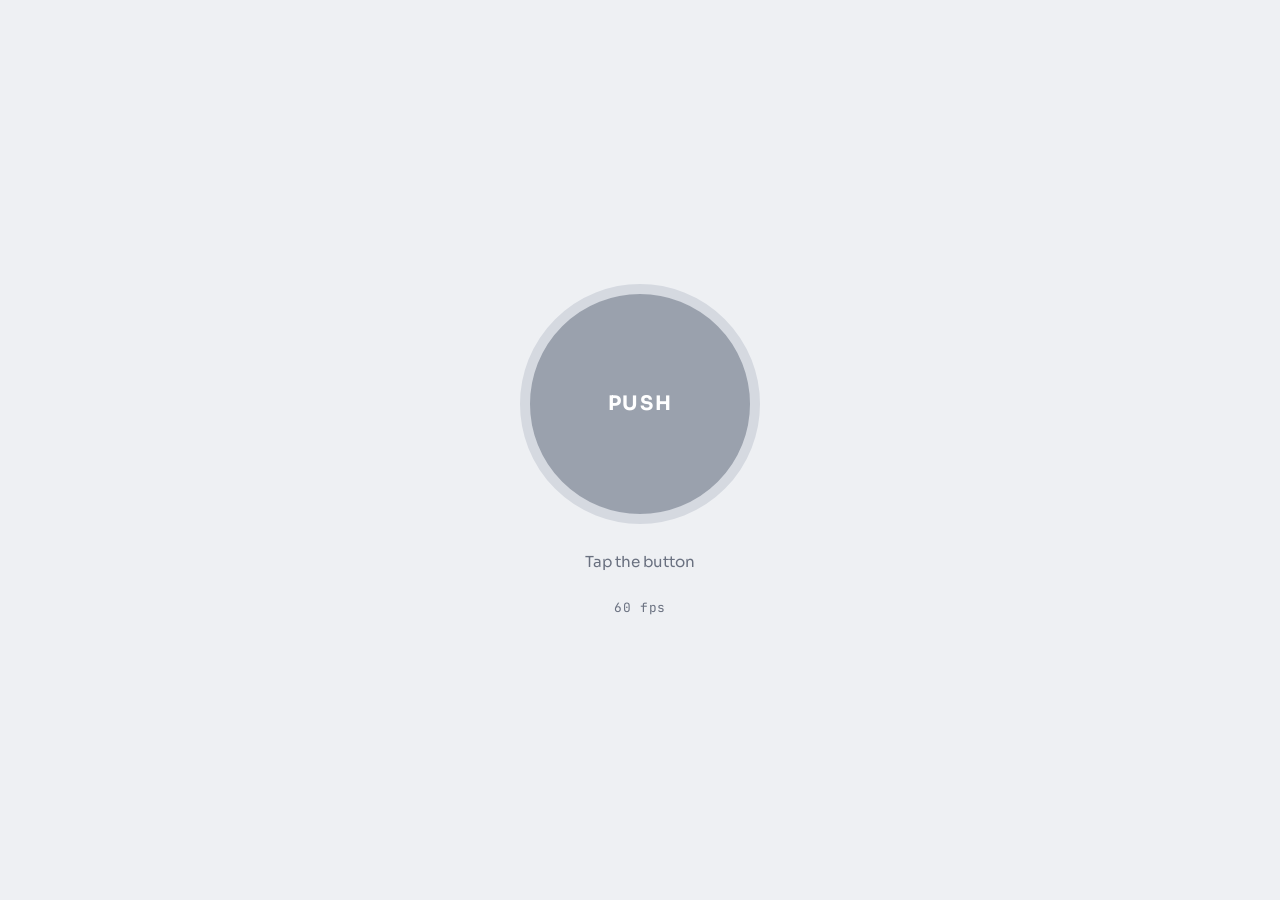
<file: index.html>
<!doctype html>
<html lang="en">
<head>
<meta charset="utf-8">
<meta name="apple-mobile-web-app-capable" content="yes">
<meta name="mobile-web-app-capable" content="yes">
<meta name="apple-mobile-web-app-title" content="Toggle">
<meta name="viewport" content="width=device-width, initial-scale=1, viewport-fit=cover">
<style>body{margin:0}</style>
<title>Green Red Toggle</title>
<link rel="preconnect" href="https://fonts.googleapis.com">
<link rel="stylesheet" href="https://fonts.googleapis.com/css2?family=Sora:wght@500;700&family=JetBrains+Mono:wght@400;500&display=swap">
<style>
  /* Layout: one centered control on a quiet field, live frame readout pinned underneath */
  :root {
    --bg: #eef0f3;
    --fg: #1b1f27;
    --muted: #6a7180;
    --ring: #d5d9e0;
    --idle: #9aa1ad;
    --display: "Sora", system-ui, sans-serif;
    --mono: "JetBrains Mono", ui-monospace, monospace;
  }
  @media (prefers-color-scheme: dark) {
    :root:not([data-theme="light"]) {
      --bg: #12151b; --fg: #e8ebf0; --muted: #8b93a2; --ring: #262b35; --idle: #5b6270;
      color-scheme: dark;
    }
  }
  :root[data-theme="dark"] {
    --bg: #12151b; --fg: #e8ebf0; --muted: #8b93a2; --ring: #262b35; --idle: #5b6270;
    color-scheme: dark;
  }
  html, body { height: 100%; overflow: hidden; overscroll-behavior: none; }
  html { position: fixed; inset: 0; }
  body {
    background: var(--bg);
    color: var(--fg);
    font-family: var(--display);
    display: grid;
    place-items: center;
    padding-block: 24px;
    padding-left: max(16px, env(safe-area-inset-left, 0px));
    padding-right: max(16px, env(safe-area-inset-right, 0px));
    box-sizing: border-box;
    -webkit-tap-highlight-color: transparent;
    position: fixed;
    inset: 0;
    touch-action: none;
    user-select: none;
    -webkit-user-select: none;
  }
  main { display: grid; justify-items: center; gap: 28px; }
  #toggle {
    width: min(64vw, 240px);
    aspect-ratio: 1;
    max-width: 100%;
    border-radius: 50%;
    border: 10px solid var(--ring);
    background: var(--idle);
    color: #fff;
    font: 700 1.25rem/1 var(--display);
    letter-spacing: 0.08em;
    text-transform: uppercase;
    cursor: pointer;
    will-change: background-color, transform, box-shadow;
    touch-action: manipulation;
  }
  #toggle:focus-visible { outline: 3px solid var(--fg); outline-offset: 6px; }
  .label { font-size: 0.95rem; color: var(--muted); }
  .fps {
    font: 400 0.8rem var(--mono);
    color: var(--muted);
    font-variant-numeric: tabular-nums;
    letter-spacing: 0.04em;
  }
</style>
</head>
<body>
<main>
  <button id="toggle" type="button" aria-pressed="false">Push</button>
  <div class="label" id="label">Tap the button</div>
  <div class="fps" id="fps">— fps</div>
</main>

<script>
  const btn = document.getElementById('toggle');
  const label = document.getElementById('label');
  const fpsEl = document.getElementById('fps');
  // Block all page scrolling and the rubber-band bounce
  // On iPhone, cancelling every touch at the start means Safari never begins a scroll,
  // so there is nothing to rubber-band. The button gets its tap from touchstart instead.
  const stop = e => e.preventDefault();
  document.addEventListener('touchstart', e => {
    e.preventDefault();
    if (e.target.closest('#toggle') && e.touches.length === 1) toggle();
  }, { passive: false });
  document.addEventListener('touchmove', stop, { passive: false });
  document.addEventListener('gesturestart', stop, { passive: false });
  document.addEventListener('wheel', e => e.preventDefault(), { passive: false });

  const reduce = matchMedia('(prefers-reduced-motion: reduce)').matches;

  const GREEN = [34, 197, 94];
  const RED = [239, 68, 68];
  const idleColor = () => {
    const c = getComputedStyle(btn).backgroundColor.match(/\d+/g).map(Number);
    return c.slice(0, 3);
  };

  // Animation state, all advanced with real elapsed time so it looks the same at 60, 120 or 240 Hz
  let color = idleColor();
  let target = color.slice();
  let scale = 1, scaleVel = 0;
  let isGreen = null;
  let last = performance.now();
  let frames = 0, fpsTimer = 0;

  function toggle() {
    isGreen = isGreen === null ? true : !isGreen;
    target = isGreen ? GREEN : RED;
    btn.textContent = isGreen ? 'On' : 'Off';
    label.textContent = isGreen ? 'Green' : 'Red';
    btn.setAttribute('aria-pressed', String(isGreen));
    if (!reduce) scaleVel -= 4.5; // quick squash, spring brings it back
    if (reduce) color = target.slice();
  }
  btn.addEventListener('click', toggle); // mouse and keyboard

  function frame(now) {
    const dt = Math.min((now - last) / 1000, 0.05);
    last = now;

    // Exponential color easing: frame-rate independent
    const k = 1 - Math.exp(-dt * 10);
    for (let i = 0; i < 3; i++) color[i] += (target[i] - color[i]) * k;

    // Damped spring for the press bounce
    const stiffness = 320, damping = 18;
    scaleVel += (-(scale - 1) * stiffness - scaleVel * damping) * dt;
    scale += scaleVel * dt;

    const [r, g, b] = color.map(Math.round);
    btn.style.backgroundColor = `rgb(${r},${g},${b})`;
    btn.style.transform = `scale(${scale.toFixed(4)})`;
    btn.style.boxShadow = isGreen === null ? 'none' : `0 12px 48px rgba(${r},${g},${b},0.45)`;

    frames++; fpsTimer += dt;
    if (fpsTimer >= 0.5) {
      fpsEl.textContent = `${Math.round(frames / fpsTimer)} fps`;
      frames = 0; fpsTimer = 0;
    }
    requestAnimationFrame(frame);
  }
  requestAnimationFrame(frame);
</script>
</body>
</html>
</file>
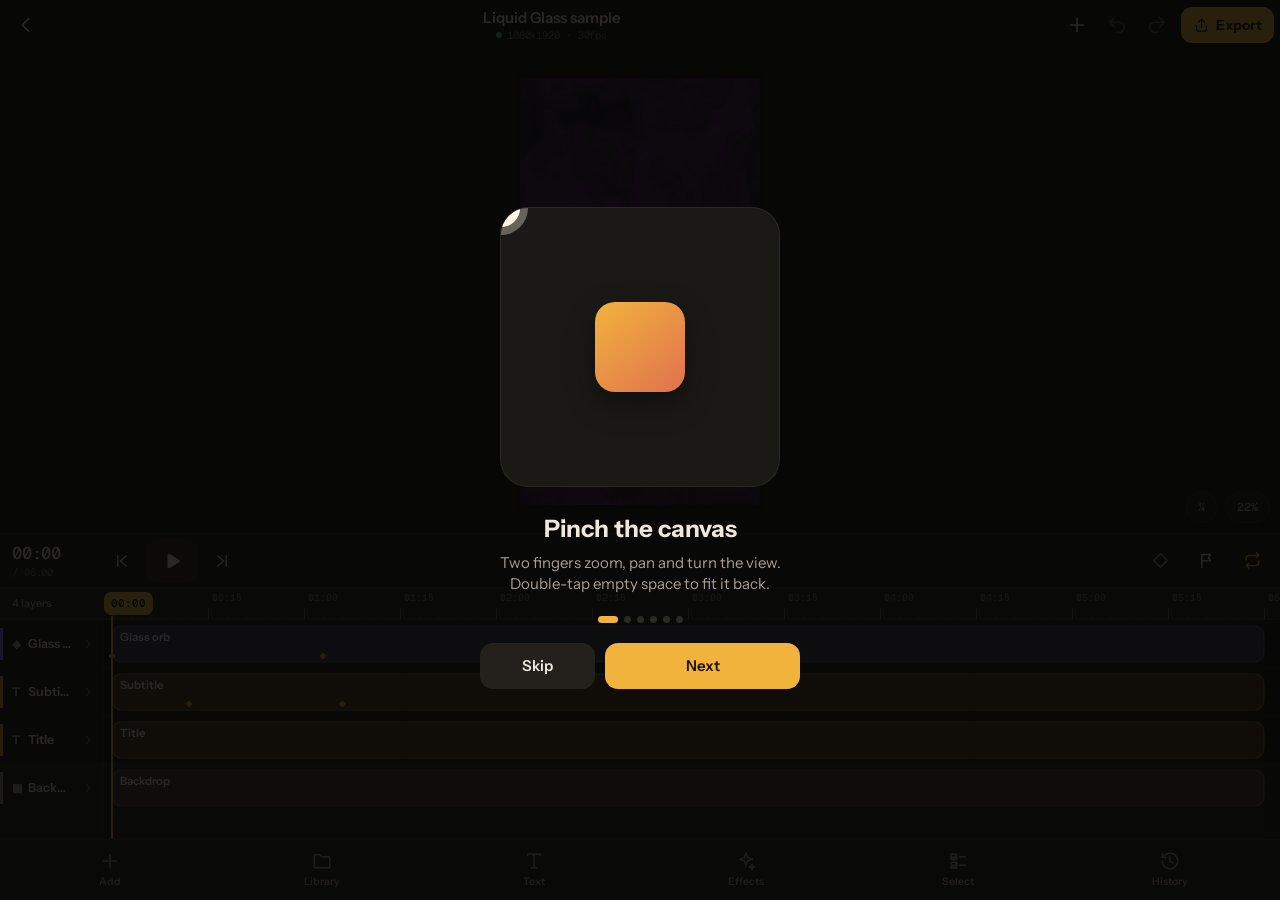
<file: refract/index.html>
<!doctype html>
<html lang="en">
<head>
<meta charset="utf-8">
<meta name="viewport" content="width=device-width,initial-scale=1,viewport-fit=cover,user-scalable=no">
<meta name="theme-color" content="#0b0a09">
<meta name="apple-mobile-web-app-capable" content="yes">
<meta name="apple-mobile-web-app-status-bar-style" content="black-translucent">
<title>Refract Motion</title>
<link rel="preconnect" href="https://fonts.googleapis.com">
<link rel="preconnect" href="https://fonts.gstatic.com" crossorigin>
<link rel="stylesheet" href="https://fonts.googleapis.com/css2?family=Geist+Mono:wght@400;500;600&family=Instrument+Sans:wght@400;500;600;700&family=Instrument+Serif:ital@0;1&display=swap">
  <script type="module" crossorigin src="./assets/index-CW3Tflxe.js"></script>
  <link rel="stylesheet" crossorigin href="./assets/style-BwQVAcIp.css">
<link rel="manifest" href="manifest.webmanifest">
<link rel="apple-touch-icon" href="icon-180.png">
</head>
<body>
<div id="app"></div>
</body>
</html>
</file>
<file: refract/assets/style-BwQVAcIp.css>
:root{--lightningcss-light: ;--lightningcss-dark:initial;color-scheme:dark;--bg:#0b0a09;--panel:#141210;--raised:#1b1916;--control:#24211d;--control-hi:#2e2a25;--line:#ffeed613;--line-strong:#ffeed624;--text:#eee8de;--text-2:#a8a095;--text-3:#6e675e;--accent:#f2b33d;--accent-soft:#f2b33d29;--accent-ink:#1c1406;--danger:#ef6a4c;--ok:#78c48d;--glass:#141210c7;--sheet:#181613f6;--scrim:#05040373;--font-ui:"Instrument Sans", -apple-system, "SF Pro Text", system-ui, sans-serif;--font-num:"Geist Mono", ui-monospace, "SF Mono", Menlo, monospace;--font-display:"Instrument Serif", "Times New Roman", serif;--r-sm:9px;--r-md:14px;--r-lg:22px;--tap:44px;--safe-t:env(safe-area-inset-top,0px);--safe-b:env(safe-area-inset-bottom,0px);--safe-l:env(safe-area-inset-left,0px);--safe-r:env(safe-area-inset-right,0px);--spring:cubic-bezier(.32, .72, 0, 1)}*{box-sizing:border-box;-webkit-tap-highlight-color:transparent}html,body{overscroll-behavior:none;height:100%;margin:0;overflow:hidden}body{background:var(--bg);color:var(--text);font-family:var(--font-ui);-webkit-font-smoothing:antialiased;-webkit-user-select:none;user-select:none;-webkit-touch-callout:none;touch-action:manipulation;font-size:15px;line-height:1.35}#app{position:fixed;inset:0}button{font:inherit;color:inherit;cursor:pointer;touch-action:manipulation;background:0 0;border:0;padding:0}button:focus-visible,input:focus-visible,textarea:focus-visible,select:focus-visible{outline:2px solid var(--accent);outline-offset:2px}input,textarea,select{font:inherit;color:inherit;-webkit-user-select:text;user-select:text}.icon{flex:none;display:block}.num{font-family:var(--font-num);font-variant-numeric:tabular-nums;letter-spacing:-.01em}.muted{color:var(--text-2)}.faint{color:var(--text-3)}.eyebrow{letter-spacing:.08em;text-transform:uppercase;color:var(--text-3);font-size:11px;font-weight:600}.spacer{flex:1}@media (prefers-reduced-motion:reduce){*,:before,:after{transition-duration:.01ms!important;animation-duration:.01ms!important}}.ibtn{min-width:var(--tap);height:var(--tap);color:var(--text);border-radius:12px;justify-content:center;align-items:center;gap:6px;transition:background .12s,transform .12s,color .12s;display:inline-flex}.ibtn:active{background:var(--control-hi);transform:scale(.94)}.ibtn[disabled]{opacity:.32;pointer-events:none}.ibtn.on{color:var(--accent)}.ibtn.sm{border-radius:10px;min-width:36px;height:36px}.btn{background:var(--control);border-radius:13px;justify-content:center;align-items:center;gap:8px;height:46px;padding:0 18px;font-size:15px;font-weight:600;transition:transform .12s,background .12s;display:inline-flex}.btn:active{background:var(--control-hi);transform:scale(.97)}.btn.primary{background:var(--accent);color:var(--accent-ink)}.btn.primary:active{background:#e3a42f}.btn.danger{color:var(--danger)}.btn.block{width:100%}.btn[disabled]{opacity:.4;pointer-events:none}.pill{background:var(--control);height:34px;color:var(--text-2);white-space:nowrap;border-radius:999px;align-items:center;gap:6px;padding:0 12px;font-size:13px;font-weight:600;display:inline-flex}.pill.on{background:var(--accent-soft);color:var(--accent)}.seg{background:var(--control);border-radius:12px;gap:2px;padding:3px;display:flex}.seg button{min-height:38px;color:var(--text-2);white-space:nowrap;border-radius:9px;flex:1;padding:0 8px;font-size:13px;font-weight:600}.seg button.on{background:var(--control-hi);color:var(--text);box-shadow:inset 0 1px #ffffff0d,0 2px 8px #00000040}.toggle{background:var(--control-hi);border-radius:99px;flex:none;width:50px;height:30px;transition:background .16s;position:relative}.toggle:after{content:"";width:24px;height:24px;transition:transform .2s var(--spring);background:#d9d2c6;border-radius:50%;position:absolute;top:3px;left:3px}.toggle.on{background:var(--accent)}.toggle.on:after{background:#fff7e8;transform:translate(20px)}.home{-webkit-overflow-scrolling:touch;padding:calc(var(--safe-t) + 18px) max(16px, var(--safe-r)) calc(var(--safe-b) + 40px) max(16px, var(--safe-l));position:absolute;inset:0;overflow-y:auto}.home-head{align-items:flex-end;gap:12px;margin-bottom:18px;display:flex}.wordmark{font-family:var(--font-display);letter-spacing:-.02em;font-size:46px;font-style:italic;line-height:.9}.wordmark b{color:var(--accent);font-style:normal;font-weight:400}.home-tools{align-items:center;gap:8px;margin:4px 0 16px;display:flex}.search{background:var(--raised);height:42px;color:var(--text-3);border-radius:12px;flex:1;align-items:center;gap:8px;padding:0 12px;display:flex}.search input{color:var(--text);background:0 0;border:0;outline:none;flex:1;min-width:0;font-size:15px}.grid{grid-template-columns:repeat(auto-fill,minmax(150px,1fr));gap:14px;display:grid}.card-new{border-radius:var(--r-md);border:1.5px dashed var(--line-strong);min-height:190px;color:var(--text-2);flex-direction:column;justify-content:center;align-items:center;gap:10px;font-weight:600;display:flex}.card-new .plus{background:var(--accent);width:54px;height:54px;color:var(--accent-ink);border-radius:18px;place-items:center;display:grid}.card{text-align:left;flex-direction:column;gap:8px;min-width:0;display:flex}.thumb{border-radius:var(--r-md);background:var(--raised);aspect-ratio:1;place-items:center;display:grid;position:relative;overflow:hidden}.thumb img{object-fit:contain;width:100%;height:100%}.thumb .frame{background:#000;max-width:86%;max-height:86%;display:block;box-shadow:0 6px 24px #00000080}.card-name{white-space:nowrap;text-overflow:ellipsis;font-size:14px;font-weight:600;overflow:hidden}.card-meta{color:var(--text-3);font-size:12px}.card-row{align-items:flex-start;gap:4px;display:flex}.card-row>div{flex:1;min-width:0}.empty-hint{color:var(--text-3);max-width:46ch;margin:26px 2px;font-size:14px}.home-section{flex-direction:column;gap:3px;margin:34px 2px 12px;display:flex}.home-section .faint{font-size:13px}.ex-grid{grid-template-columns:repeat(auto-fill,minmax(104px,1fr));gap:14px 10px;display:grid}.ex-card{text-align:left;flex-direction:column;gap:5px;min-width:0;display:flex}.ex-card:active .ex-thumb{transform:scale(.97)}.ex-thumb{aspect-ratio:9/16;background:var(--raised);box-shadow:0 0 0 1px var(--line);border-radius:14px;transition:transform .15s;display:block;position:relative;overflow:hidden}.ex-thumb img{object-fit:cover;width:100%;height:100%;animation:.35s ease-out ex-in;display:block}.ex-shimmer{background:linear-gradient(110deg,#0000 30%,#ffffff0f 50%,#0000 70%) 0 0/220% 100%;animation:1.3s linear infinite ex-shimmer;position:absolute;inset:0}@keyframes ex-shimmer{0%{background-position:120% 0}to{background-position:-120% 0}}@keyframes ex-in{0%{opacity:0}to{opacity:1}}.ex-name{font-size:13px;font-weight:650;line-height:1.2}.ex-blurb{color:var(--text-3);-webkit-line-clamp:2;-webkit-box-orient:vertical;font-size:11.5px;line-height:1.3;display:-webkit-box;overflow:hidden}.editor{background:var(--bg);flex-direction:column;display:flex;position:absolute;inset:0}.topbar{padding:calc(var(--safe-t) + 2px) max(6px, var(--safe-r)) 2px max(6px, var(--safe-l));height:calc(var(--safe-t) + 50px);flex:none;align-items:center;gap:0;display:flex}.title-btn{flex-direction:column;flex:1;align-items:center;min-width:0;padding:2px 8px;display:flex}.title-btn .name{white-space:nowrap;text-overflow:ellipsis;max-width:100%;font-size:15px;font-weight:600;overflow:hidden}.title-btn .sub{color:var(--text-3);white-space:nowrap;align-items:center;gap:5px;max-width:100%;font-size:10.5px;display:flex;overflow:hidden}.dot{background:var(--ok);border-radius:50%;width:6px;height:6px}.dot.dirty,.dot.saving{background:var(--accent)}.dot.error{background:var(--danger)}.topbar .ibtn{min-width:40px}.export-btn{background:var(--accent);height:36px;color:var(--accent-ink);border-radius:11px;align-items:center;gap:6px;margin-left:4px;padding:0 12px;font-size:14px;font-weight:700;display:inline-flex}.export-btn:active{transform:scale(.96)}.stage{touch-action:none;flex:1;min-height:120px;position:relative;overflow:hidden}.stage canvas{touch-action:none;width:100%;height:100%;display:block;position:absolute;inset:0}.stage-chips{left:max(10px, var(--safe-l));right:max(10px, var(--safe-r));pointer-events:none;align-items:flex-end;gap:8px;display:flex;position:absolute;bottom:10px}.stage-chips>*{pointer-events:auto}.chip{background:var(--glass);-webkit-backdrop-filter:blur(18px)saturate(1.4);height:32px;color:var(--text-2);border:1px solid var(--line);border-radius:999px;align-items:center;gap:6px;padding:0 11px;font-size:12px;font-weight:600;display:inline-flex}.chip.on{color:var(--accent);border-color:#f2b33d59}.chip .num{font-size:11.5px}.warn-banner{max-width:92%;position:absolute;top:10px;left:50%;transform:translate(-50%)}.transport{height:54px;padding:0 max(6px, var(--safe-r)) 0 max(6px, var(--safe-l));border-top:1px solid var(--line);background:var(--panel);flex:none;align-items:center;gap:2px;display:flex}.timecode{text-align:left;min-width:92px;padding:0 6px}.timecode .big{color:var(--text);font-size:17px;font-weight:500}.timecode .small{color:var(--text-3);font-size:10.5px}.play{background:var(--control);border-radius:14px;place-items:center;width:52px;height:44px;display:grid}.play:active{transform:scale(.93)}.kf-btn{color:var(--text-2)}.kf-btn.on{color:var(--accent)}.timeline-wrap{background:var(--panel);border-top:1px solid var(--line);flex:none;position:relative}.timeline-wrap canvas{touch-action:none;width:100%;height:100%;display:block}.tl-grip{z-index:3;touch-action:none;place-items:center;width:80px;height:24px;display:grid;position:absolute;top:-12px;left:50%;transform:translate(-50%)}.tl-grip:after{content:"";background:var(--line-strong);border-radius:2px;width:38px;height:4px}.toolbar{padding:4px max(4px, var(--safe-r)) calc(var(--safe-b) + 4px) max(4px, var(--safe-l));background:var(--panel);border-top:1px solid var(--line);flex:none;justify-content:space-around;align-items:stretch;display:flex}.tool{max-width:92px;min-height:52px;color:var(--text-2);border-radius:12px;flex-direction:column;flex:1;justify-content:center;align-items:center;gap:3px;font-size:10.5px;font-weight:600;display:flex}.tool:active{background:var(--control)}.tool.on{color:var(--accent)}.tool.dim{opacity:.45}.select-strip{padding:7px max(14px, var(--safe-r)) 7px max(14px, var(--safe-l));background:color-mix(in srgb, var(--accent) 14%, var(--panel));border-top:1px solid var(--line);color:var(--text-2);flex:none;align-items:center;gap:8px;font-size:12.5px;display:flex}.select-strip>span{white-space:nowrap;text-overflow:ellipsis;flex:1;min-width:0;overflow:hidden}.select-strip b,.toolbar.selecting .tool:first-child{color:var(--accent)}.pick-row{background:var(--control);text-align:left;border-radius:14px;align-items:center;gap:12px;width:100%;margin-bottom:8px;padding:10px 12px;display:flex}.pick-row.on{box-shadow:0 0 0 1.5px var(--accent) inset}.pick-row .box{border:1.5px solid var(--text-3);color:#1c1406;border-radius:7px;flex:none;place-items:center;width:22px;height:22px;display:grid}.pick-row.on .box{background:var(--accent);border-color:var(--accent)}.pick-row .nm{white-space:nowrap;text-overflow:ellipsis;flex:1;min-width:0;font-weight:600;overflow:hidden}.pick-row .k{color:var(--text-3);font-size:11.5px}.pick-row:disabled{opacity:.4}.scrim{background:var(--scrim);opacity:0;z-index:40;transition:opacity .26s;position:fixed;inset:0}.scrim.show{opacity:1}.scrim.clear{background:0 0}.sheet{z-index:41;background:var(--sheet);-webkit-backdrop-filter:blur(28px)saturate(1.5);border-top-left-radius:var(--r-lg);border-top-right-radius:var(--r-lg);border:1px solid var(--line);transition:transform .38s var(--spring), height .3s var(--spring);max-height:calc(100% - var(--safe-t) - 24px);border-bottom:0;flex-direction:column;display:flex;position:fixed;bottom:0;left:0;right:0;transform:translateY(105%);box-shadow:0 -18px 50px #00000073}.sheet.show{transform:translateY(0)}.sheet.dragging{transition:none}.sheet-handle{touch-action:none;flex:none;place-items:center;height:22px;display:grid}.sheet-handle:after{content:"";background:var(--line-strong);border-radius:3px;width:40px;height:5px}.sheet-head{padding:0 max(8px, var(--safe-r)) 6px max(16px, var(--safe-l));touch-action:none;flex:none;align-items:center;gap:6px;min-height:44px;display:flex}.sheet-title{white-space:nowrap;text-overflow:ellipsis;flex:1;min-width:0;font-size:17px;font-weight:700;overflow:hidden}.sheet-body{-webkit-overflow-scrolling:touch;overscroll-behavior:contain;padding:4px max(16px, var(--safe-r)) calc(var(--safe-b) + 22px) max(16px, var(--safe-l));flex:1;overflow-y:auto}.sheet-tabs{padding:0 max(16px, var(--safe-r)) 10px max(16px, var(--safe-l));scrollbar-width:none;flex:none;gap:6px;display:flex;overflow-x:auto}.sheet-tabs::-webkit-scrollbar{display:none}.panel{flex-direction:column;flex:none;display:flex}@media (orientation:landscape) and (max-height:560px){.editor{grid-template-columns:minmax(0, 1fr) min(46vw, 440px) calc(68px + var(--safe-r));grid-template-rows:auto minmax(0,1fr);grid-template-areas:"top top rail""stage panel rail";display:grid}.topbar{height:calc(var(--safe-t) + 46px);grid-area:top;padding-right:6px}.stage{grid-area:stage;min-height:0}.panel{border-left:1px solid var(--line);grid-area:panel;min-height:0}.panel .timeline-wrap{flex:1;min-height:0;height:auto!important}.panel .tl-grip{display:none}.toolbar{border-top:0;border-left:1px solid var(--line);padding:calc(var(--safe-t) + 8px) calc(4px + var(--safe-r)) calc(var(--safe-b) + 8px) 4px;flex-direction:column;grid-area:rail;justify-content:center;gap:4px}.tool{flex:none;max-width:none;min-height:58px}.sheet.side{border-radius:var(--r-lg) 0 0 var(--r-lg);border-bottom:1px solid var(--line);width:min(400px,50vw);max-height:none;top:0;bottom:0;left:auto;transform:translate(105%);height:auto!important}.sheet.side.show{transform:translate(0)}.sheet.side .sheet-handle{display:none}.sheet.side .sheet-head{padding-top:calc(var(--safe-t) + 10px)}}.section{align-items:center;gap:8px;margin:14px 0 6px;display:flex}.section .eyebrow{flex:1}.rows{flex-direction:column;gap:6px;display:flex}.row{align-items:center;gap:10px;min-height:48px;display:flex}.row>.label{width:104px;color:var(--text-2);flex:none;font-size:13.5px}.row>.fill{flex:1;min-width:0}.list-btn{background:var(--control);text-align:left;border-radius:13px;align-items:center;gap:12px;width:100%;min-height:52px;padding:0 12px;font-weight:600;display:flex}.list-btn:active{background:var(--control-hi)}.list-btn .sub{color:var(--text-3);font-size:12.5px;font-weight:400}.list-btn.danger{color:var(--danger)}.tile-grid{grid-template-columns:repeat(auto-fill,minmax(92px,1fr));gap:10px;display:grid}.tile{aspect-ratio:1;background:var(--control);color:var(--text);text-align:center;border-radius:16px;flex-direction:column;justify-content:center;align-items:center;gap:8px;padding:6px;font-size:12.5px;font-weight:600;display:flex}.tile:active{background:var(--control-hi);transform:scale(.95)}.tile .ico{background:var(--raised);width:44px;height:44px;color:var(--accent);border-radius:14px;place-items:center;display:grid}.prop{align-items:center;gap:8px;min-height:52px;display:flex}.prop .plabel{width:92px;color:var(--text-2);flex-direction:column;flex:none;font-size:13px;line-height:1.2;display:flex}.prop .plabel .mods{color:var(--accent);font-size:10.5px;font-weight:600}button.plabel{text-align:left;border-radius:10px;justify-content:center;align-self:stretch;padding:0}button.plabel:active{background:var(--control)}.plabel .lbl{display:inline}.plabel .ibadge{vertical-align:-3px;color:var(--text-3);margin-left:4px;display:inline-block}button.plabel:active .ibadge{color:var(--accent)}.prop .vals{flex:1;gap:6px;min-width:0;display:flex}.scrub{background:var(--control);touch-action:none;cursor:ew-resize;border-radius:12px;flex:1;justify-content:center;align-items:center;min-width:0;height:44px;display:flex;position:relative;overflow:hidden}.scrub .bar{pointer-events:none;background:#f2b33d21;position:absolute;top:0;bottom:0;left:0}.scrub .bar i{background:#f2b33d8c;border-radius:2px;width:2px;position:absolute;top:9px;bottom:9px;right:0}.scrub.active .bar{background:#f2b33d38}.scrub.active .bar i{background:var(--accent);top:5px;bottom:5px}.scrub.armed{box-shadow:0 0 0 1.5px var(--text-3) inset}.scrub .axis{color:var(--text-3);font-size:10px;font-weight:700;position:absolute;left:9px}.scrub .v{font-size:14.5px;position:relative}.scrub.active{background:var(--control-hi);box-shadow:0 0 0 1.5px var(--accent) inset}.scrub.animated .v{color:var(--accent)}.scrub input{background:var(--control-hi);text-align:center;width:100%;font-family:var(--font-num);border:0;border-radius:12px;outline:none;font-size:16px;position:absolute;inset:0}.kf{width:40px;height:44px;color:var(--text-3);border-radius:10px;flex:none;place-items:center;display:grid}.kf.animated{color:var(--text-2)}.kf.here{color:var(--accent)}.kf:active{background:var(--control)}.fine-badge{z-index:100090;background:var(--accent);color:var(--accent-ink);pointer-events:none;border-radius:99px;padding:5px 10px;font-size:12px;font-weight:700;position:fixed;transform:translate(-50%,-140%)}.swatch-btn{background:var(--control);border-radius:12px;flex:1;align-items:center;gap:10px;height:44px;padding:0 10px;display:flex}.swatch{width:26px;height:26px;box-shadow:0 0 0 1px var(--line-strong) inset;background-image:linear-gradient(45deg,#444 25%,#0000 25% 75%,#444 75%),linear-gradient(45deg,#444 25%,#2a2a2a 25% 75%,#444 75%);background-position:0 0,5px 5px;background-size:10px 10px;border-radius:8px;flex:none;position:relative;overflow:hidden}.swatch>i{position:absolute;inset:0}.fx{background:var(--raised);border:1px solid var(--line);border-radius:16px;margin-bottom:10px;overflow:hidden}.fx.off{opacity:.55}.fx-head{align-items:center;gap:4px;min-height:54px;padding:0 4px 0 12px;display:flex}.fx-name{white-space:nowrap;text-overflow:ellipsis;text-align:left;flex:1;min-width:0;height:54px;font-size:15px;font-weight:700;overflow:hidden}.fx-body{padding:0 12px 12px}.fx-more{color:var(--text-2);align-items:center;gap:4px;padding:10px 2px;font-size:13px;font-weight:600;display:flex}.field-box{background:#0000002e;border-radius:12px;margin-top:8px;padding:10px}.chips{scrollbar-width:none;gap:8px;padding:2px 0 10px;display:flex;overflow-x:auto}.chips::-webkit-scrollbar{display:none}.fx-item{text-align:left;background:var(--control);border-radius:14px;align-items:center;gap:12px;width:100%;margin-bottom:8px;padding:12px;display:flex}.fx-item:active{background:var(--control-hi);transform:scale(.99)}.fx-item .t{font-weight:700}.fx-item .d{color:var(--text-3);margin-top:2px;font-size:12.5px}.fx-swatch{border-radius:13px;flex:none;width:46px;height:46px}.menu{z-index:100080;-webkit-backdrop-filter:blur(24px);border:1px solid var(--line-strong);min-width:210px;max-width:min(300px,90vw);animation:menu-in .2s var(--spring);background:#201d1af0;border-radius:16px;padding:6px;position:fixed;box-shadow:0 18px 48px #0000008c}.info-bubble{z-index:100085;-webkit-backdrop-filter:blur(24px);border:1px solid var(--line-strong);width:min(330px,100vw - 20px);max-height:min(70vh,560px);animation:menu-in .2s var(--spring);-webkit-overflow-scrolling:touch;overscroll-behavior:contain;background:#24201cf7;border-radius:16px;padding:14px 16px 16px;position:fixed;overflow-y:auto;box-shadow:0 18px 48px #0000008c}.info-bubble .info-title{color:var(--accent);align-items:center;gap:8px;font-size:15px;font-weight:700;display:flex}.info-bubble p{color:var(--text);margin:8px 0 0;font-size:14.5px;line-height:1.45}.info-bubble dl{gap:4px;margin:12px 0 0;display:grid}.info-bubble dt{color:var(--text);margin-top:8px;font-size:13.5px;font-weight:700}.info-bubble dd{color:var(--text-2);margin:0;font-size:13.5px;line-height:1.42}@keyframes menu-in{0%{opacity:0;transform:scale(.92)}to{opacity:1;transform:none}}.menu button{text-align:left;border-radius:11px;align-items:center;gap:12px;width:100%;min-height:46px;padding:0 12px;font-size:15px;display:flex}.menu button:active{background:var(--control-hi)}.menu button.danger{color:var(--danger)}.menu hr{background:var(--line);border:0;height:1px;margin:4px 6px}.menu .menu-title{color:var(--text-3);padding:8px 12px 4px;font-size:12px;font-weight:600}.toasts{top:calc(var(--safe-t) + 58px);z-index:100095;pointer-events:none;flex-direction:column;align-items:center;gap:6px;display:flex;position:fixed;left:0;right:0}.toast{pointer-events:auto;border:1px solid var(--line-strong);max-width:92vw;animation:toast-in .28s var(--spring);background:#24211df2;border-radius:99px;align-items:center;gap:10px;padding:9px 14px;font-size:13.5px;font-weight:600;display:flex;box-shadow:0 10px 30px #0006}.toast.warn{color:var(--accent)}.toast.error{color:var(--danger)}.toast.success{color:var(--ok)}.toast button{color:var(--accent);font-weight:700}@keyframes toast-in{0%{opacity:0;transform:translateY(-10px)scale(.96)}to{opacity:1;transform:none}}.dialog-wrap{z-index:100100;background:var(--scrim);place-items:center;padding:24px;animation:.2s fade;display:grid;position:fixed;inset:0}@keyframes fade{0%{opacity:0}}.dialog{border:1px solid var(--line-strong);width:min(340px,100%);animation:menu-in .26s var(--spring);background:#221f1b;border-radius:22px;flex-direction:column;gap:14px;padding:20px;display:flex}.dialog h3{margin:0;font-size:18px}.dialog p{color:var(--text-2);white-space:pre-line;margin:0;font-size:14.5px}.dialog .actions{gap:10px;display:flex}.dialog .actions .btn{flex:1}.dialog .actions.stacked{flex-direction:column;gap:8px}.dialog .actions.stacked .btn{flex:none;min-height:48px}.btn.ghost{color:var(--text-2);background:0 0}.text-input{background:var(--control);border:1px solid var(--line);border-radius:13px;outline:none;width:100%;height:48px;padding:0 14px;font-size:16px}.text-input:focus{border-color:#f2b33d99}textarea.text-input{resize:vertical;height:auto;min-height:92px;padding:12px 14px;line-height:1.35}.ease-grid{grid-template-columns:repeat(3,1fr);gap:8px;display:grid}.ease-cell{background:var(--control);color:var(--text-2);border-radius:12px;flex-direction:column;align-items:center;gap:4px;padding:8px 4px 6px;font-size:11.5px;font-weight:600;display:flex}.ease-cell.on{box-shadow:0 0 0 1.5px var(--accent) inset;color:var(--accent)}.ease-cell svg{width:100%;height:46px}.curve-box{touch-action:none;background:#00000040;border-radius:16px;position:relative}.curve-box canvas{touch-action:none;width:100%;display:block}.progress{background:var(--control);border-radius:99px;height:10px;overflow:hidden}.progress>i{background:var(--accent);border-radius:99px;height:100%;transition:width .2s;display:block}.stat-line{color:var(--text-2);justify-content:space-between;margin-top:8px;font-size:13px;display:flex}.media-grid{grid-template-columns:repeat(auto-fill,minmax(100px,1fr));gap:8px;display:grid}.media-cell{aspect-ratio:1;background:var(--control);color:var(--text-3);border-radius:12px;place-items:center;display:grid;position:relative;overflow:hidden}.media-cell img{object-fit:cover;width:100%;height:100%}.media-cell .badge{color:#fff;background:#0009;border-radius:6px;padding:2px 6px;font-size:10.5px;font-weight:700;position:absolute;bottom:6px;left:6px}.media-cell .name{color:#fff;white-space:nowrap;text-overflow:ellipsis;text-align:left;background:linear-gradient(#0000,#000000bf);padding:18px 6px 5px;font-size:10.5px;position:absolute;inset:auto 0 0;overflow:hidden}.tour{z-index:100120;-webkit-backdrop-filter:blur(10px);padding:calc(var(--safe-t) + 20px) 24px calc(var(--safe-b) + 24px);background:#080706db;flex-direction:column;justify-content:center;align-items:center;animation:.3s fade;display:flex;position:fixed;inset:0}.tour-stage{aspect-ratio:1;background:var(--raised);border:1px solid var(--line);border-radius:28px;width:min(280px,72vw);margin-bottom:26px;position:relative;overflow:hidden}.tour h2{text-align:center;text-wrap:balance;margin:0 0 8px;font-size:24px}.tour p{color:var(--text-2);text-align:center;text-wrap:balance;max-width:34ch;margin:0 0 22px}.tour-dots{gap:6px;margin-bottom:20px;display:flex}.tour-dots i{background:var(--line-strong);border-radius:50%;width:7px;height:7px}.tour-dots i.on{background:var(--accent);border-radius:4px;width:20px}.finger{background:#fff7e8eb;border-radius:50%;width:38px;height:38px;margin:-19px 0 0 -19px;position:absolute;box-shadow:0 0 0 8px #fff7e82e}.demo-box{background:linear-gradient(140deg,#f2b33d,#e0714f);border-radius:20px;width:90px;height:90px;margin:-45px 0 0 -45px;position:absolute;top:50%;left:50%;box-shadow:0 12px 30px #0006}@keyframes tour-zoom{0%,15%{transform:scale(.7)}55%,80%{transform:scale(1.35)}to{transform:scale(.7)}}@keyframes tour-f1{0%,15%{top:40%;left:40%}55%,80%{top:22%;left:22%}to{top:40%;left:40%}}@keyframes tour-f2{0%,15%{top:60%;left:60%}55%,80%{top:78%;left:78%}to{top:60%;left:60%}}@keyframes tour-move{0%,15%{transform:translate(-50px,30px)}60%,80%{transform:translate(50px,-30px)}to{transform:translate(-50px,30px)}}@keyframes tour-move-f{0%,15%{transform:translate(-50px,30px)}60%,80%{transform:translate(50px,-30px)}to{transform:translate(-50px,30px)}}@keyframes tour-rot{0%,15%{transform:rotate(0)scale(.8)}60%,80%{transform:rotate(50deg)scale(1.2)}to{transform:rotate(0)scale(.8)}}@keyframes tour-r1{0%,15%{top:36%;left:36%}60%,80%{top:20%;left:50%}to{top:36%;left:36%}}@keyframes tour-r2{0%,15%{top:64%;left:64%}60%,80%{top:80%;left:50%}to{top:64%;left:64%}}@keyframes tour-tl{0%,15%{transform:scaleX(.6)}55%,80%{transform:scaleX(1.15)}to{transform:scaleX(.6)}}@keyframes tour-t1{0%,15%{top:70%;left:42%}55%,80%{top:70%;left:22%}to{top:70%;left:42%}}@keyframes tour-t2{0%,15%{top:70%;left:58%}55%,80%{top:70%;left:78%}to{top:70%;left:58%}}@keyframes tour-key{0%{transform:translate(-70px,-20px)}50%{transform:translate(70px,-20px)rotate(90deg)}to{transform:translate(-70px,-20px)}}@keyframes tour-pulse{0%,to{transform:translate(-50%)scale(1)}50%{transform:translate(-50%)scale(1.25)}}@keyframes tour-glow{0%,to{transform:scale(1);box-shadow:0 0 20px #f2b33d4d}50%{transform:scale(1.08);box-shadow:0 0 70px #f2b33de6}}.boot{place-items:center;display:grid;position:fixed;inset:0}.boot .wordmark{animation:.4s fade}.fatal{padding:24px max(16px, var(--safe-r)) 24px max(16px, var(--safe-l));flex-direction:column;justify-content:center;gap:14px;max-width:520px;margin:0 auto;display:flex;position:fixed;inset:0}.fatal h2{margin:0}.fatal p{color:var(--text-2);margin:0}.tx-visual{align-items:stretch;gap:10px;margin:2px 0 10px;display:flex}.movepad{background:var(--control);touch-action:none;border-radius:14px;flex:1;min-width:0;max-height:210px;position:relative;overflow:hidden}.movepad canvas{display:block}.movepad-read{color:var(--text-3);pointer-events:none;font-size:11px;position:absolute;bottom:6px;left:8px}.dial-wrap{flex-direction:column;flex:none;gap:6px;width:118px;display:flex}.dial{touch-action:none;cursor:grab;border-radius:50%;width:118px;height:118px;position:relative}.dial.active{filter:drop-shadow(0 0 10px #f2b33d59)}.dial-read{text-align:center;color:var(--text-2);pointer-events:none;font-size:12.5px;font-weight:600;position:absolute;top:64%;left:0;right:0}.dial-btns{gap:6px;display:flex}.dial-btns .pill{flex:1;justify-content:center;min-height:34px;padding:0}.scale-chips{flex-wrap:wrap;margin:-2px 0 4px 100px}.scale-chips .pill{min-height:32px;padding:0 10px;font-size:12.5px}.anim-group-title{color:var(--text-3);margin:10px 2px 6px;font-size:12px;font-weight:700}.anim-tiles{grid-template-columns:repeat(4,1fr);gap:6px;display:grid}.anim-tile{background:var(--control);color:var(--text-2);border-radius:12px;flex-direction:column;align-items:center;gap:5px;padding:8px 2px 7px;font-size:11.5px;font-weight:600;display:flex}.anim-tile:active{background:var(--control-hi);transform:scale(.96)}.anim-demo{place-items:center;width:38px;height:30px;display:grid;position:relative}.anim-demo i{background:var(--accent);border-radius:4px;width:14px;height:14px;animation:none;display:block}.anim-demo.fade-in i{animation-name:ad-fade-in}.anim-demo.pop-in i{animation-name:ad-pop-in}.anim-demo.slide-up i{animation-name:ad-slide-up}.anim-demo.slide-in i{animation-name:ad-slide-in}.anim-demo.drop-in i{animation-name:ad-drop-in}.anim-demo.zoom-in i{animation-name:ad-zoom-in}.anim-demo.spin-in i{animation-name:ad-spin-in}.anim-demo.fade-out i{animation-name:ad-fade-out}.anim-demo.shrink-out i{animation-name:ad-shrink-out}.anim-demo.slide-out i{animation-name:ad-slide-out}.anim-demo.float i{animation:2s ease-in-out infinite ad-float}.anim-demo.shake i{animation:.5s linear infinite ad-shake}.anim-demo.pulse i{animation:1.2s ease-in-out infinite ad-pulse}.anim-demo.swing i{transform-origin:50% 0;animation:1.6s ease-in-out infinite ad-swing}.anim-demo.bob i{animation:.9s linear infinite ad-bob}.anim-demo.blink i{animation:1s step-end infinite ad-blink}.anim-demo.jitter i{animation:.4s step-end infinite ad-jitter}.anim-demo.spin i{animation:1.6s linear infinite ad-spin}@keyframes ad-fade-in{0%{opacity:0}50%,to{opacity:1}}@keyframes ad-pop-in{0%{transform:scale(0)}30%{transform:scale(1.25)}45%,to{transform:scale(1)}}@keyframes ad-slide-up{0%{opacity:0;transform:translateY(12px)}45%,to{opacity:1;transform:none}}@keyframes ad-slide-in{0%{opacity:0;transform:translate(-14px)}45%,to{opacity:1;transform:none}}@keyframes ad-drop-in{0%{transform:translateY(-16px)}30%{transform:translateY(0)}40%{transform:translateY(-5px)}50%,to{transform:none}}@keyframes ad-zoom-in{0%{opacity:0;transform:scale(2.2)}45%,to{opacity:1;transform:none}}@keyframes ad-spin-in{0%{transform:rotate(-180deg)scale(.3)}50%,to{transform:none}}@keyframes ad-fade-out{0%,40%{opacity:1}90%,to{opacity:0}}@keyframes ad-shrink-out{0%,40%{transform:none}85%,to{transform:scale(0)}}@keyframes ad-slide-out{0%,40%{opacity:1;transform:none}90%,to{opacity:0;transform:translate(14px)}}@keyframes ad-float{50%{transform:translateY(-6px)}}@keyframes ad-shake{0%,to{transform:none}20%{transform:translate(-2px,1px)rotate(-4deg)}40%{transform:translate(2px,-1px)rotate(3deg)}60%{transform:translate(-1px,-1px)rotate(-2deg)}80%{transform:translate(1px,1px)rotate(2deg)}}@keyframes ad-pulse{50%{transform:scale(1.3)}}@keyframes ad-swing{0%,to{transform:rotate(-20deg)}50%{transform:rotate(20deg)}}@keyframes ad-bob{0%,to{transform:translateY(0)}50%{transform:translateY(-9px)}}@keyframes ad-blink{0%{opacity:1}50%{opacity:.15}}@keyframes ad-jitter{0%{transform:translate(1px,-1px)}25%{transform:translate(-2px,1px)}50%{transform:translate(1px,2px)}75%{transform:translate(-1px,-2px)}}@keyframes ad-spin{to{transform:rotate(360deg)}}.prop .plabel .mods[role=button]{text-underline-offset:2px;cursor:pointer;padding:2px 0;text-decoration:underline}.pen-bar{z-index:5;border:1px solid var(--line-strong);max-width:94%;color:var(--text-2);background:#1c1916eb;border-radius:99px;align-items:center;gap:10px;padding:6px 6px 6px 14px;font-size:12.5px;font-weight:600;display:flex;position:absolute;top:10px;left:50%;transform:translate(-50%)}.linkish{color:var(--accent);align-items:center;gap:4px;padding:2px 0;font-weight:600;display:inline-flex}.mask-add{grid-template-columns:repeat(4,1fr);gap:6px;margin-bottom:10px;display:grid}.mask-add .btn{flex-direction:column;gap:3px;height:auto;min-height:58px;padding:6px 2px;font-size:12px}.fx.sel{box-shadow:0 0 0 1.5px var(--accent) inset}.anim-demo.letters{justify-content:center;align-items:center;gap:1px;width:46px;display:flex}.anim-demo.letters i{width:auto;height:auto;color:var(--accent);background:0 0;border-radius:0;font-size:15px;font-style:normal;font-weight:800;line-height:1}.anim-demo.letters i:nth-child(2){animation-delay:.12s}.anim-demo.letters i:nth-child(3){animation-delay:.24s}.look-grid{grid-template-columns:repeat(auto-fill,minmax(104px,1fr));gap:10px;margin-bottom:8px;display:grid}.look{text-align:left;background:var(--control);border-radius:14px;flex-direction:column;gap:3px;min-width:0;padding:6px;display:flex}.look:active{background:var(--control-hi);transform:scale(.97)}.look-thumb{aspect-ratio:1;background:#131210;border-radius:10px;place-items:center;display:grid;overflow:hidden}.look-thumb img{object-fit:cover;width:100%;height:100%;display:block}.look-wait{border:2px solid var(--line-strong);border-top-color:var(--accent);border-radius:50%;width:18px;height:18px;animation:.9s linear infinite spin}@keyframes spin{to{transform:rotate(360deg)}}.look-name{white-space:nowrap;text-overflow:ellipsis;padding:2px 2px 0;font-size:12.5px;font-weight:700;overflow:hidden}.look-desc{color:var(--text-3);-webkit-line-clamp:2;-webkit-box-orient:vertical;padding:0 2px 2px;font-size:10.5px;line-height:1.3;display:-webkit-box;overflow:hidden}.inbox{border-radius:var(--r-md);background:linear-gradient(135deg,#f2b33d21,#f2b33d0a);margin:0 0 16px;padding:10px 10px 6px;box-shadow:inset 0 0 0 1px #f2b33d40}.inbox-head{color:var(--accent);align-items:center;gap:7px;margin:0 4px 4px;font-size:13px;font-weight:700;display:flex}.inbox-item{align-items:center;gap:8px;min-height:52px;padding:4px 2px 4px 6px;display:flex}.inbox-item.seen{opacity:.6}.inbox-item+.inbox-item{border-top:1px solid var(--line)}.inbox-text{flex:1;min-width:0}.inbox-name{flex-wrap:wrap;align-items:center;gap:6px;font-size:14.5px;font-weight:650;display:flex}.inbox-note{color:var(--text-3);-webkit-line-clamp:2;-webkit-box-orient:vertical;font-size:12.5px;line-height:1.35;display:-webkit-box;overflow:hidden}.inbox-name .tag{text-transform:uppercase;letter-spacing:.05em;color:var(--accent);background:#f2b33d24;border-radius:6px;padding:2px 6px;font-size:10.5px;font-weight:700}.flash-note{color:var(--ok);align-items:center;gap:6px;margin:8px 2px 0;font-size:13px;font-weight:600;display:flex}.list-btn.claude-btn{background:linear-gradient(135deg,#f2b33d29,#f2b33d0d);box-shadow:inset 0 0 0 1px #f2b33d47}.list-btn.claude-btn>svg:first-child{color:var(--accent)}.preset-row{align-items:center;gap:6px;margin:2px 0 6px;display:flex}.preset-btn{flex:1;gap:8px;min-height:46px;padding:0 10px}.preset-btn>svg:first-child{color:var(--accent)}.preset-label{color:var(--text-3);text-transform:uppercase;letter-spacing:.06em;font-size:12px;font-weight:600}.preset-name{text-align:left;white-space:nowrap;text-overflow:ellipsis;flex:1;min-width:0;overflow:hidden}.fx-sec{border-top:1px solid var(--line)}.fx-sec.off .fx-sec-title,.fx-sec.off .fx-sec-body{opacity:.5}.fx-sec-head{align-items:center;gap:4px;min-height:48px;display:flex}.fx-sec-title{text-align:left;min-height:48px;color:var(--text);flex:1;align-items:center;gap:6px;font-size:14px;font-weight:650;display:flex}.fx-sec-body{padding:0 0 8px}
/*$vite$:1*/
</file>
